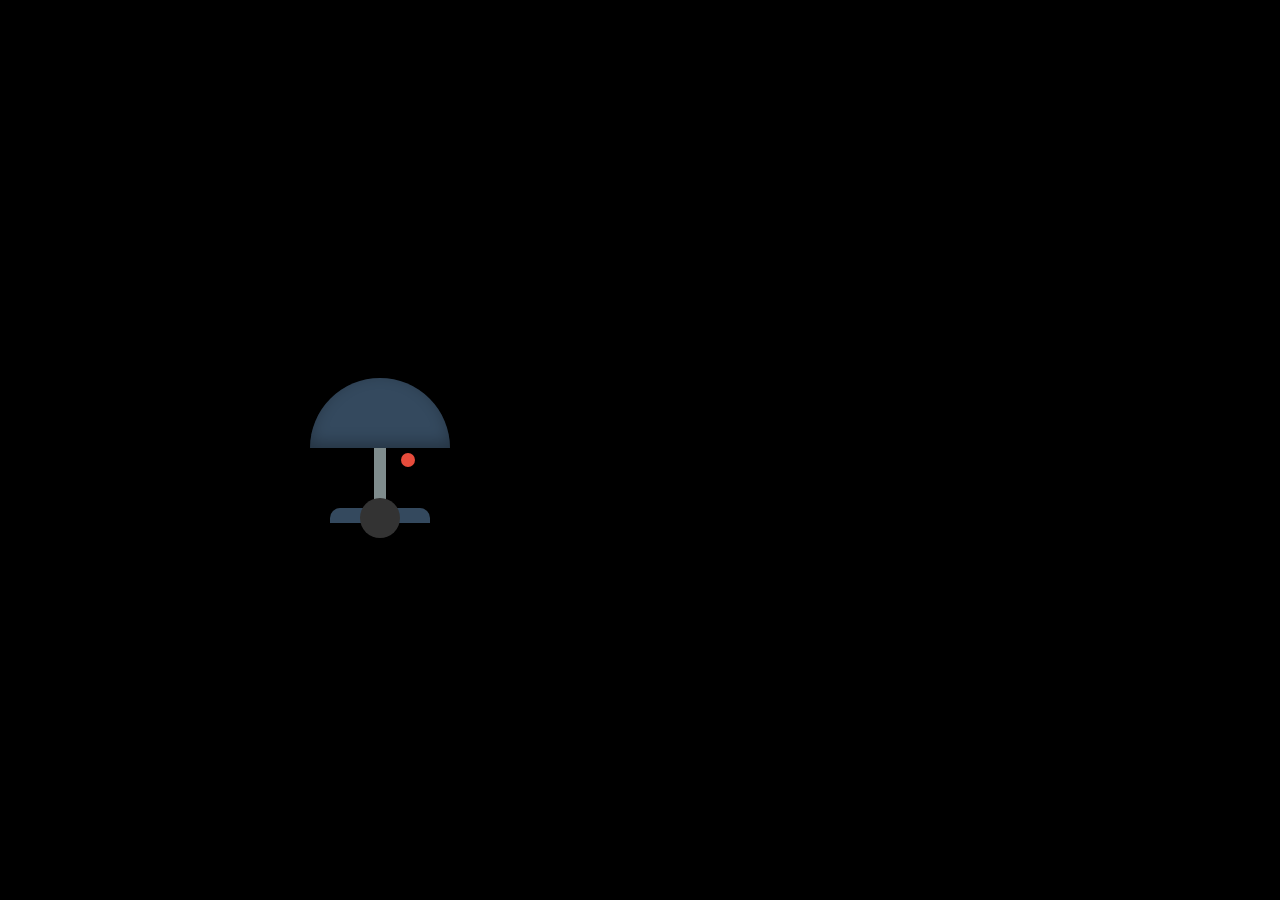
<file: index.html>
<!DOCTYPE html>
<html lang="en">
<head>
    <meta charset="UTF-8">
    <meta name="viewport" content="width=device-width, initial-scale=1.0">
    <title>Interactive Table Lamp Login</title>
    <link rel="stylesheet" href="file.css">
</head>
<body>

<div class="lamp-wrapper">
    <div class="lamp-shade"></div>
    <div class="lamp-bulb"></div>
    <div class="lamp-switch" onclick="toggleLight()" title="Click to turn on the light!"></div>
    <div class="lamp-stand"></div>
    <div class="lamp-base"></div>
    <div class="light-beam"></div>
</div>

<div class="auth-container">
    <h2 id="form-title">Sign In</h2>
    <form onsubmit="event.preventDefault();">
        <div class="form-group">
            <label for="email">Email</label>
            <input type="email" id="email" required placeholder="Enter your email">
        </div>
        <div class="form-group">
            <label for="password">Password</label>
            <input type="password" id="password" required placeholder="Enter your password">
        </div>
        <button type="submit" id="submit-btn">Log In</button>
    </form>
    
    <div class="toggle-link">
        <span id="toggle-text">Don't have an account?</span> 
        <a onclick="toggleForm()">Sign Up here</a>
    </div>
</div>

<script src="kot.js"></script>

</body>
</html>
</file>
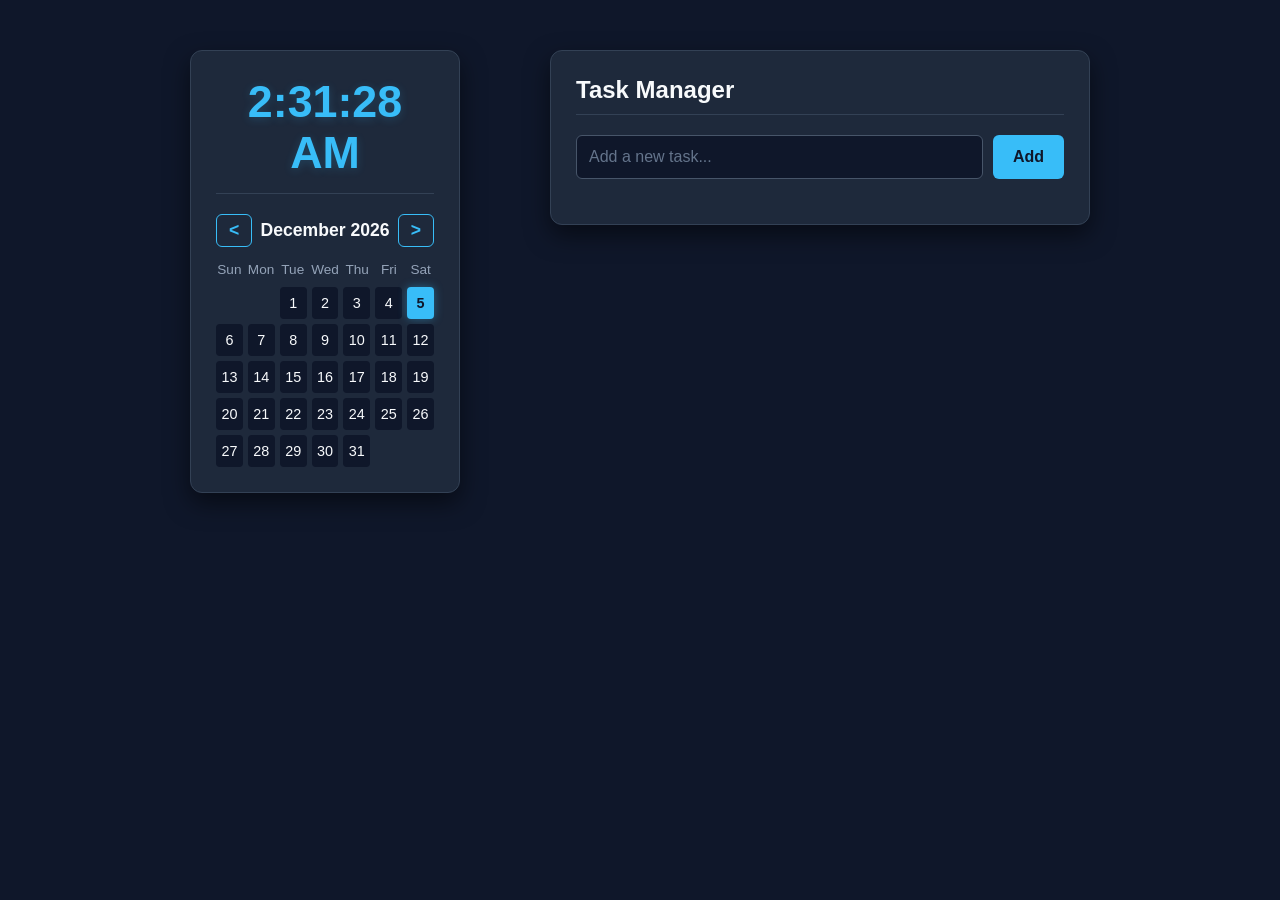
<file: dope.html>
<!DOCTYPE html>
<html lang="en">
<head>
    <meta charset="UTF-8">
    <meta name="viewport" content="width=device-width, initial-scale=1.0">
    <title>Dark Productivity Dashboard</title>
    <link rel="stylesheet" href="hm.css">
</head>
<body>

    <div class="container">
        <div class="left-col">
            <div class="panel">
                <div id="clock">00:00:00</div>
                <div id="calendar">
                    <div class="cal-header">
                        <button id="prevMonth">&lt;</button>
                        <div id="monthYear">Month Year</div>
                        <button id="nextMonth">&gt;</button>
                    </div>
                    <div class="cal-weekdays">
                        <div>Sun</div><div>Mon</div><div>Tue</div><div>Wed</div><div>Thu</div><div>Fri</div><div>Sat</div>
                    </div>
                    <div class="cal-days" id="calDays"></div>
                </div>
            </div>
        </div>

        <div class="right-col">
            <div class="panel">
                <h2>Task Manager</h2>
                <div class="todo-header">
                    <input type="text" id="taskInput" placeholder="Add a new task...">
                    <button id="addBtn">Add</button>
                </div>
                <ul id="taskList"></ul>
            </div>
        </div>
    </div>

    <div id="emptyTaskPopup" class="popup-overlay">
        <div class="popup-content">
            <p>You need to type a task first!</p>
            <button id="closePopupBtn">Got it</button>
        </div>
    </div>

    <script src="script.js"></script>
</body>
</html>
</file>
<file: file.css>
:root {
    --bg-color: #000000; 
    --form-bg: #1e1e1e;
    --text-color: #666;
    --accent: #444;
    --beam-opacity: 0;
    --bulb-color: #333;
}

body.light-on {
    --bg-color: #2c3e50; 
    --form-bg: #ffffff;
    --text-color: #333;
    --accent: #3498db;
    --beam-opacity: 1;
    --bulb-color: #f1c40f;
}

body {
    background-color: var(--bg-color);
    color: var(--text-color);
    font-family: 'Segoe UI', Tahoma, Geneva, Verdana, sans-serif;
    display: flex;
    justify-content: center;
    align-items: center;
    height: 100vh;
    margin: 0;
    transition: background-color 0.8s ease;
    overflow: hidden;
    
    flex-direction: row; 
    gap: 80px; 
}

.lamp-wrapper {
    position: relative;
    z-index: 10;
    display: flex;
    flex-direction: column;
    align-items: center;
    margin-bottom: 0; 
}

.lamp-shade {
    width: 140px;
    height: 70px;
    background-color: #34495e;
    border-radius: 70px 70px 0 0;
    position: relative;
    z-index: 2;
    box-shadow: inset 0 -5px 15px rgba(0,0,0,0.3);
}

.lamp-bulb {
    width: 40px;
    height: 40px;
    background-color: var(--bulb-color);
    border-radius: 50%;
    position: absolute;
    bottom: -15px;
    z-index: 1;
    transition: background-color 0.4s ease, box-shadow 0.4s ease;
}

body.light-on .lamp-bulb {
    box-shadow: 0 0 30px #f1c40f, 0 0 60px #f1c40f;
}

.lamp-switch {
    position: absolute;
    top: 75px;
    right: 35px;
    width: 14px;
    height: 14px;
    background-color: #e74c3c;
    border-radius: 50%;
    cursor: pointer;
    z-index: 3;
    transition: transform 0.1s, background-color 0.3s;
    box-shadow: 0 2px 5px rgba(0,0,0,0.5);
}

.lamp-switch:active {
    transform: translateY(4px);
}

.lamp-stand {
    width: 12px;
    height: 60px;
    background-color: #7f8c8d;
}

.lamp-base {
    width: 100px;
    height: 15px;
    background-color: #34495e;
    border-radius: 10px 10px 0 0;
}


.light-beam {
    position: absolute;
    top: -220px; 
    left: 70px; 
    width: 800px;
    height: 600px;
    background: linear-gradient(to right, rgba(241, 196, 15, 0.25) 0%, rgba(241, 196, 15, 0) 100%);
    clip-path: polygon(0 48%, 0 52%, 100% 100%, 100% 0%);
    opacity: var(--beam-opacity);
    transition: opacity 0.8s ease;
    pointer-events: none;
    z-index: 0;
}

/* --- Auth Form Design --- */
.auth-container {
    background-color: var(--form-bg);
    padding: 40px;
    border-radius: 12px;
    box-shadow: 0 10px 30px rgba(0,0,0,0.8);
    width: 100%;
    max-width: 360px;
    position: relative;
    z-index: 5;
    
    /* Pitch Black Mode: Hides the form entirely */
    opacity: 0; 
    pointer-events: none; 
    
    transition: opacity 0.8s ease, background-color 0.8s ease, box-shadow 0.8s ease;
}

body.light-on .auth-container {
    /* Reveals the form smoothly when the light turns on */
    opacity: 1; 
    pointer-events: auto; 
    
    box-shadow: 0 20px 40px rgba(0,0,0,0.15);
}

h2 {
    text-align: center;
    margin-top: 0;
    margin-bottom: 24px;
    transition: color 0.8s ease;
}

.form-group {
    margin-bottom: 20px;
}

label {
    display: block;
    margin-bottom: 8px;
    font-size: 14px;
    font-weight: 600;
}

input {
    width: 100%;
    padding: 12px;
    border: 1px solid #333;
    background-color: #1a1a1
</file>
<file: hm.css>
/* style.css */

body { 
    font-family: 'Segoe UI', Tahoma, Geneva, Verdana, sans-serif; 
    background-color: #0f172a; 
    color: #f8fafc; 
    display: flex; 
    justify-content: center; 
    padding: 50px; 
    margin: 0;
}

.container { 
    display: flex; 
    gap: 90px; 
    max-width: 900px; 
    width: 100%; 
}

.panel { 
    background-color: #1e293b; 
    border: 1px solid #334155; 
    padding: 25px; 
    border-radius: 12px; 
    box-shadow: 0 10px 25px rgba(0,0,0,0.5); 
}

.left-col { flex: 1; display: flex; flex-direction: column; gap: 20px; }
.right-col { flex: 2; }

/* Clock Styling */
#clock { 
    font-size: 2.8em; 
    font-weight: 700; 
    text-align: center; 
    margin-bottom: 20px; 
    color: #38bdf8; 
    text-shadow: 0 2px 10px rgba(56, 189, 248, 0.2);
    border-bottom: 1px solid #334155;
    padding-bottom: 15px;
}

/* Calendar Styling */
.cal-header { 
    display: flex; 
    justify-content: space-between; 
    align-items: center; 
    margin-bottom: 15px; 
    font-weight: 600; 
    font-size: 1.1em;
}
.cal-header button { 
    padding: 5px 12px; 
    background: transparent; 
    color: #38bdf8; 
    border: 1px solid #38bdf8; 
}
.cal-header button:hover { 
    background: #38bdf8; 
    color: #0f172a; 
}
.cal-weekdays, .cal-days { 
    display: grid; 
    grid-template-columns: repeat(7, 1fr); 
    gap: 5px; 
    text-align: center; 
}
.cal-weekdays { 
    color: #94a3b8; 
    font-size: 0.85em; 
    margin-bottom: 10px; 
}
.cal-days div { 
    padding: 8px 0; 
    background: #0f172a; 
    border-radius: 4px; 
    font-size: 0.9em; 
}
.cal-days div.empty { 
    background: transparent; 
}
.cal-days div.today { 
    background: #38bdf8; 
    color: #0f172a; 
    font-weight: bold; 
    box-shadow: 0 0 10px rgba(56, 189, 248, 0.4);
}

/* To-Do List Styling */
h2 { 
    margin-top: 0; 
    font-size: 1.5em; 
    color: #f8fafc; 
    border-bottom: 1px solid #334155;
    padding-bottom: 10px;
}
.todo-header { 
    display: flex; gap: 10px; margin-top: 20px; margin-bottom: 20px; 
}
input[type="text"] { 
    flex: 1; padding: 12px; background-color: #0f172a; color: #f8fafc;
    border: 1px solid #475569; border-radius: 6px; font-size: 1em; outline: none;
}
input[type="text"]:focus { border-color: #38bdf8; }
input[type="text"]::placeholder { color: #64748b; }

button { 
    padding: 12px 20px; background: #38bdf8; color: #0f172a; 
    font-weight: 600; border: none; border-radius: 6px; cursor: pointer; 
    font-size: 1em; transition: background 0.2s, transform 0.1s;
}
button:hover { background: #7dd3fc; }
button:active { transform: scale(0.98); }

ul { list-style: none; padding: 0; margin: 0; }
li { 
    display: flex; justify-content: space-between; padding: 12px 10px; 
    border-bottom: 1px solid #334155; align-items: center; 
}
li:hover { background-color: rgba(255, 255, 255, 0.03); border-radius: 6px; }
li:last-child { border-bottom: none; }
.task-text { cursor: pointer; flex: 1; transition: color 0.2s, text-decoration 0.2s; }
li.completed .task-text { text-decoration: line-through; color: #64748b; }

.delete-btn { background: #ef4444; color: white; padding: 6px 12px; font-size: 0.9em; border-radius: 4px; }
.delete-btn:hover { background: #f87171; }

/* Popup Styling */
.popup-overlay {
    display: none; /* Hidden by default */
    position: fixed; top: 0; left: 0; width: 100%; height: 100%;
    background: rgba(15, 23, 42, 0.8); backdrop-filter: blur(4px);
    justify-content: center; align-items: center; z-index: 1000;
}
.popup-content {
    background: #1e293b; padding: 30px; border-radius: 12px; 
    border: 1px solid #334155; text-align: center; 
    box-shadow: 0 10px 40px rgba(0,0,0,0.8);
}
.popup-content p { margin-top: 0; margin-bottom: 20px; font-size: 1.2em; }
</file>
